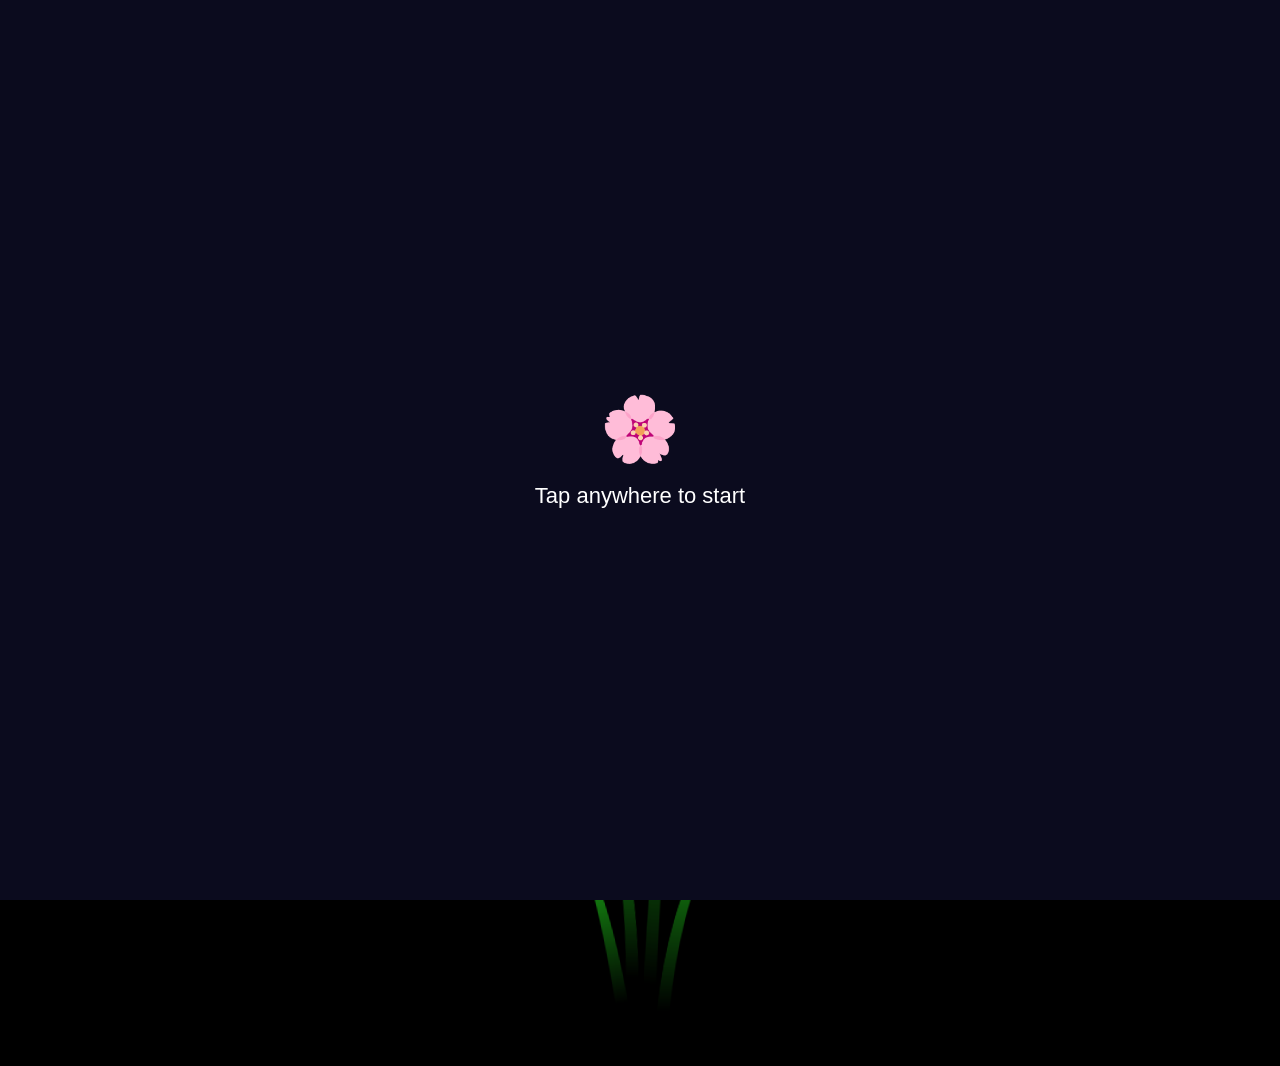
<file: index.html>
<!DOCTYPE html>
<html lang="en">
<head>
  <meta charset="UTF-8">
  <meta name="viewport" content="width=device-width, initial-scale=1.0">
  <title>For You</title>
  <link rel="stylesheet" href="style.css">
  <script src="script.js"></script>
</head>
<body class="container">
  <div class="night"></div>
  <div class="flowers">
    <div class="flower flower--1">
      <div class="flower__leafs flower__leafs--1">
        <div class="flower__leaf flower__leaf--1"></div>
        <div class="flower__leaf flower__leaf--2"></div>
        <div class="flower__leaf flower__leaf--3"></div>
        <div class="flower__leaf flower__leaf--4"></div>
        <div class="flower__photo"><img alt=""></div>

        <div class="flower__light flower__light--1"></div>
        <div class="flower__light flower__light--2"></div>
        <div class="flower__light flower__light--3"></div>
        <div class="flower__light flower__light--4"></div>
        <div class="flower__light flower__light--5"></div>
        <div class="flower__light flower__light--6"></div>
        <div class="flower__light flower__light--7"></div>
        <div class="flower__light flower__light--8"></div>

      </div>
      <div class="flower__line">
        <div class="flower__line__leaf flower__line__leaf--1"></div>
        <div class="flower__line__leaf flower__line__leaf--2"></div>
        <div class="flower__line__leaf flower__line__leaf--3"></div>
        <div class="flower__line__leaf flower__line__leaf--4"></div>
        <div class="flower__line__leaf flower__line__leaf--5"></div>
        <div class="flower__line__leaf flower__line__leaf--6"></div>
      </div>
    </div>

    <div class="flower flower--2">
      <div class="flower__leafs flower__leafs--2">
        <div class="flower__leaf flower__leaf--1"></div>
        <div class="flower__leaf flower__leaf--2"></div>
        <div class="flower__leaf flower__leaf--3"></div>
        <div class="flower__leaf flower__leaf--4"></div>
        <div class="flower__photo"><img alt=""></div>

        <div class="flower__light flower__light--1"></div>
        <div class="flower__light flower__light--2"></div>
        <div class="flower__light flower__light--3"></div>
        <div class="flower__light flower__light--4"></div>
        <div class="flower__light flower__light--5"></div>
        <div class="flower__light flower__light--6"></div>
        <div class="flower__light flower__light--7"></div>
        <div class="flower__light flower__light--8"></div>

      </div>
      <div class="flower__line">
        <div class="flower__line__leaf flower__line__leaf--1"></div>
        <div class="flower__line__leaf flower__line__leaf--2"></div>
        <div class="flower__line__leaf flower__line__leaf--3"></div>
        <div class="flower__line__leaf flower__line__leaf--4"></div>
      </div>
    </div>

    <div class="flower flower--3">
      <div class="flower__leafs flower__leafs--3">
        <div class="flower__leaf flower__leaf--1"></div>
        <div class="flower__leaf flower__leaf--2"></div>
        <div class="flower__leaf flower__leaf--3"></div>
        <div class="flower__leaf flower__leaf--4"></div>
        <div class="flower__photo"><img alt=""></div>

        <div class="flower__light flower__light--1"></div>
        <div class="flower__light flower__light--2"></div>
        <div class="flower__light flower__light--3"></div>
        <div class="flower__light flower__light--4"></div>
        <div class="flower__light flower__light--5"></div>
        <div class="flower__light flower__light--6"></div>
        <div class="flower__light flower__light--7"></div>
        <div class="flower__light flower__light--8"></div>

      </div>
      <div class="flower__line">
        <div class="flower__line__leaf flower__line__leaf--1"></div>
        <div class="flower__line__leaf flower__line__leaf--2"></div>
        <div class="flower__line__leaf flower__line__leaf--3"></div>
        <div class="flower__line__leaf flower__line__leaf--4"></div>
      </div>
    </div>

    <div class="flower flower--x flower--x1" style="--dx:-35;--r:-10deg;--h:48;--bd:2.0s">
      <div class="flower__leafs">
        <div class="flower__leaf flower__leaf--1"></div>
        <div class="flower__leaf flower__leaf--2"></div>
        <div class="flower__leaf flower__leaf--3"></div>
        <div class="flower__leaf flower__leaf--4"></div>
        <div class="flower__photo"><img alt=""></div>

        <div class="flower__light flower__light--1"></div>
        <div class="flower__light flower__light--2"></div>
        <div class="flower__light flower__light--3"></div>
        <div class="flower__light flower__light--4"></div>
      </div>
      <div class="flower__line">
        <div class="flower__line__leaf flower__line__leaf--1"></div>
        <div class="flower__line__leaf flower__line__leaf--2"></div>
        <div class="flower__line__leaf flower__line__leaf--3"></div>
        <div class="flower__line__leaf flower__line__leaf--4"></div>
      </div>
    </div>

    <div class="flower flower--x flower--x2" style="--dx:-23;--r:8deg;--h:63;--bd:2.3s">
      <div class="flower__leafs">
        <div class="flower__leaf flower__leaf--1"></div>
        <div class="flower__leaf flower__leaf--2"></div>
        <div class="flower__leaf flower__leaf--3"></div>
        <div class="flower__leaf flower__leaf--4"></div>
        <div class="flower__photo"><img alt=""></div>

        <div class="flower__light flower__light--1"></div>
        <div class="flower__light flower__light--2"></div>
        <div class="flower__light flower__light--3"></div>
        <div class="flower__light flower__light--4"></div>
      </div>
      <div class="flower__line">
        <div class="flower__line__leaf flower__line__leaf--1"></div>
        <div class="flower__line__leaf flower__line__leaf--2"></div>
        <div class="flower__line__leaf flower__line__leaf--3"></div>
        <div class="flower__line__leaf flower__line__leaf--4"></div>
      </div>
    </div>

    <div class="flower flower--x flower--x3" style="--dx:-11;--r:-6deg;--h:38;--bd:2.6s">
      <div class="flower__leafs">
        <div class="flower__leaf flower__leaf--1"></div>
        <div class="flower__leaf flower__leaf--2"></div>
        <div class="flower__leaf flower__leaf--3"></div>
        <div class="flower__leaf flower__leaf--4"></div>
        <div class="flower__photo"><img alt=""></div>

        <div class="flower__light flower__light--1"></div>
        <div class="flower__light flower__light--2"></div>
        <div class="flower__light flower__light--3"></div>
        <div class="flower__light flower__light--4"></div>
      </div>
      <div class="flower__line">
        <div class="flower__line__leaf flower__line__leaf--1"></div>
        <div class="flower__line__leaf flower__line__leaf--2"></div>
        <div class="flower__line__leaf flower__line__leaf--3"></div>
        <div class="flower__line__leaf flower__line__leaf--4"></div>
      </div>
    </div>

    <div class="flower flower--x flower--x4" style="--dx:12;--r:6deg;--h:44;--bd:2.9s">
      <div class="flower__leafs">
        <div class="flower__leaf flower__leaf--1"></div>
        <div class="flower__leaf flower__leaf--2"></div>
        <div class="flower__leaf flower__leaf--3"></div>
        <div class="flower__leaf flower__leaf--4"></div>
        <div class="flower__photo"><img alt=""></div>

        <div class="flower__light flower__light--1"></div>
        <div class="flower__light flower__light--2"></div>
        <div class="flower__light flower__light--3"></div>
        <div class="flower__light flower__light--4"></div>
      </div>
      <div class="flower__line">
        <div class="flower__line__leaf flower__line__leaf--1"></div>
        <div class="flower__line__leaf flower__line__leaf--2"></div>
        <div class="flower__line__leaf flower__line__leaf--3"></div>
        <div class="flower__line__leaf flower__line__leaf--4"></div>
      </div>
    </div>

    <div class="flower flower--x flower--x5" style="--dx:24;--r:-8deg;--h:67;--bd:3.2s">
      <div class="flower__leafs">
        <div class="flower__leaf flower__leaf--1"></div>
        <div class="flower__leaf flower__leaf--2"></div>
        <div class="flower__leaf flower__leaf--3"></div>
        <div class="flower__leaf flower__leaf--4"></div>
        <div class="flower__photo"><img alt=""></div>

        <div class="flower__light flower__light--1"></div>
        <div class="flower__light flower__light--2"></div>
        <div class="flower__light flower__light--3"></div>
        <div class="flower__light flower__light--4"></div>
      </div>
      <div class="flower__line">
        <div class="flower__line__leaf flower__line__leaf--1"></div>
        <div class="flower__line__leaf flower__line__leaf--2"></div>
        <div class="flower__line__leaf flower__line__leaf--3"></div>
        <div class="flower__line__leaf flower__line__leaf--4"></div>
      </div>
    </div>

    <div class="flower flower--x flower--x6" style="--dx:36;--r:12deg;--h:52;--bd:3.5s">
      <div class="flower__leafs">
        <div class="flower__leaf flower__leaf--1"></div>
        <div class="flower__leaf flower__leaf--2"></div>
        <div class="flower__leaf flower__leaf--3"></div>
        <div class="flower__leaf flower__leaf--4"></div>
        <div class="flower__photo"><img alt=""></div>

        <div class="flower__light flower__light--1"></div>
        <div class="flower__light flower__light--2"></div>
        <div class="flower__light flower__light--3"></div>
        <div class="flower__light flower__light--4"></div>
      </div>
      <div class="flower__line">
        <div class="flower__line__leaf flower__line__leaf--1"></div>
        <div class="flower__line__leaf flower__line__leaf--2"></div>
        <div class="flower__line__leaf flower__line__leaf--3"></div>
        <div class="flower__line__leaf flower__line__leaf--4"></div>
      </div>
    </div>

    <div class="grow-ans" style="--d:1.2s">
      <div class="flower__g-long">
        <div class="flower__g-long__top"></div>
        <div class="flower__g-long__bottom"></div>
      </div>
    </div>

    <div class="growing-grass">
      <div class="flower__grass flower__grass--1">
        <div class="flower__grass--top"></div>
        <div class="flower__grass--bottom"></div>
        <div class="flower__grass__leaf flower__grass__leaf--1"></div>
        <div class="flower__grass__leaf flower__grass__leaf--2"></div>
        <div class="flower__grass__leaf flower__grass__leaf--3"></div>
        <div class="flower__grass__leaf flower__grass__leaf--4"></div>
        <div class="flower__grass__leaf flower__grass__leaf--5"></div>
        <div class="flower__grass__leaf flower__grass__leaf--6"></div>
        <div class="flower__grass__leaf flower__grass__leaf--7"></div>
        <div class="flower__grass__leaf flower__grass__leaf--8"></div>
        <div class="flower__grass__overlay"></div>
      </div>
    </div>

    <div class="growing-grass">
      <div class="flower__grass flower__grass--2">
        <div class="flower__grass--top"></div>
        <div class="flower__grass--bottom"></div>
        <div class="flower__grass__leaf flower__grass__leaf--1"></div>
        <div class="flower__grass__leaf flower__grass__leaf--2"></div>
        <div class="flower__grass__leaf flower__grass__leaf--3"></div>
        <div class="flower__grass__leaf flower__grass__leaf--4"></div>
        <div class="flower__grass__leaf flower__grass__leaf--5"></div>
        <div class="flower__grass__leaf flower__grass__leaf--6"></div>
        <div class="flower__grass__leaf flower__grass__leaf--7"></div>
        <div class="flower__grass__leaf flower__grass__leaf--8"></div>
        <div class="flower__grass__overlay"></div>
      </div>
    </div>

    <div class="grow-ans" style="--d:2.4s">
      <div class="flower__g-right flower__g-right--1">
        <div class="leaf"></div>
      </div>
    </div>

    <div class="grow-ans" style="--d:2.8s">
      <div class="flower__g-right flower__g-right--2">
        <div class="leaf"></div>
      </div>
    </div>

    <div class="grow-ans" style="--d:2.8s">
      <div class="flower__g-front">
        <div class="flower__g-front__leaf-wrapper flower__g-front__leaf-wrapper--1">
          <div class="flower__g-front__leaf"></div>
        </div>
        <div class="flower__g-front__leaf-wrapper flower__g-front__leaf-wrapper--2">
          <div class="flower__g-front__leaf"></div>
        </div>
        <div class="flower__g-front__leaf-wrapper flower__g-front__leaf-wrapper--3">
          <div class="flower__g-front__leaf"></div>
        </div>
        <div class="flower__g-front__leaf-wrapper flower__g-front__leaf-wrapper--4">
          <div class="flower__g-front__leaf"></div>
        </div>
        <div class="flower__g-front__leaf-wrapper flower__g-front__leaf-wrapper--5">
          <div class="flower__g-front__leaf"></div>
        </div>
        <div class="flower__g-front__leaf-wrapper flower__g-front__leaf-wrapper--6">
          <div class="flower__g-front__leaf"></div>
        </div>
        <div class="flower__g-front__leaf-wrapper flower__g-front__leaf-wrapper--7">
          <div class="flower__g-front__leaf"></div>
        </div>
        <div class="flower__g-front__leaf-wrapper flower__g-front__leaf-wrapper--8">
          <div class="flower__g-front__leaf"></div>
        </div>
        <div class="flower__g-front__line"></div>
      </div>
    </div>

    <div class="grow-ans" style="--d:3.2s">
      <div class="flower__g-fr">
        <div class="leaf"></div>
        <div class="flower__g-fr__leaf flower__g-fr__leaf--1"></div>
        <div class="flower__g-fr__leaf flower__g-fr__leaf--2"></div>
        <div class="flower__g-fr__leaf flower__g-fr__leaf--3"></div>
        <div class="flower__g-fr__leaf flower__g-fr__leaf--4"></div>
        <div class="flower__g-fr__leaf flower__g-fr__leaf--5"></div>
        <div class="flower__g-fr__leaf flower__g-fr__leaf--6"></div>
        <div class="flower__g-fr__leaf flower__g-fr__leaf--7"></div>
        <div class="flower__g-fr__leaf flower__g-fr__leaf--8"></div>
      </div>
    </div>

    <div class="long-g long-g--0">
      <div class="grow-ans" style="--d:3s">
        <div class="leaf leaf--0"></div>
      </div>
      <div class="grow-ans" style="--d:2.2s">
        <div class="leaf leaf--1"></div>
      </div>
      <div class="grow-ans" style="--d:3.4s">
        <div class="leaf leaf--2"></div>
      </div>
      <div class="grow-ans" style="--d:3.6s">
        <div class="leaf leaf--3"></div>
      </div>
    </div>

    <div class="long-g long-g--1">
      <div class="grow-ans" style="--d:3.6s">
        <div class="leaf leaf--0"></div>
      </div>
      <div class="grow-ans" style="--d:3.8s">
        <div class="leaf leaf--1"></div>
      </div>
      <div class="grow-ans" style="--d:4s">
        <div class="leaf leaf--2"></div>
      </div>
      <div class="grow-ans" style="--d:4.2s">
        <div class="leaf leaf--3"></div>
      </div>
    </div>

    <div class="long-g long-g--2">
      <div class="grow-ans" style="--d:4s">
        <div class="leaf leaf--0"></div>
      </div>
      <div class="grow-ans" style="--d:4.2s">
        <div class="leaf leaf--1"></div>
      </div>
      <div class="grow-ans" style="--d:4.4s">
        <div class="leaf leaf--2"></div>
      </div>
      <div class="grow-ans" style="--d:4.6s">
        <div class="leaf leaf--3"></div>
      </div>
    </div>

    <div class="long-g long-g--3">
      <div class="grow-ans" style="--d:4s">
        <div class="leaf leaf--0"></div>
      </div>
      <div class="grow-ans" style="--d:4.2s">
        <div class="leaf leaf--1"></div>
      </div>
      <div class="grow-ans" style="--d:3s">
        <div class="leaf leaf--2"></div>
      </div>
      <div class="grow-ans" style="--d:3.6s">
        <div class="leaf leaf--3"></div>
      </div>
    </div>

    <div class="long-g long-g--4">
      <div class="grow-ans" style="--d:4s">
        <div class="leaf leaf--0"></div>
      </div>
      <div class="grow-ans" style="--d:4.2s">
        <div class="leaf leaf--1"></div>
      </div>
      <div class="grow-ans" style="--d:3s">
        <div class="leaf leaf--2"></div>
      </div>
      <div class="grow-ans" style="--d:3.6s">
        <div class="leaf leaf--3"></div>
      </div>
    </div>

    <div class="long-g long-g--5">
      <div class="grow-ans" style="--d:4s">
        <div class="leaf leaf--0"></div>
      </div>
      <div class="grow-ans" style="--d:4.2s">
        <div class="leaf leaf--1"></div>
      </div>
      <div class="grow-ans" style="--d:3s">
        <div class="leaf leaf--2"></div>
      </div>
      <div class="grow-ans" style="--d:3.6s">
        <div class="leaf leaf--3"></div>
      </div>
    </div>

    <div class="long-g long-g--6">
      <div class="grow-ans" style="--d:4.2s">
        <div class="leaf leaf--0"></div>
      </div>
      <div class="grow-ans" style="--d:4.4s">
        <div class="leaf leaf--1"></div>
      </div>
      <div class="grow-ans" style="--d:4.6s">
        <div class="leaf leaf--2"></div>
      </div>
      <div class="grow-ans" style="--d:4.8s">
        <div class="leaf leaf--3"></div>
      </div>
    </div>

    <div class="long-g long-g--7">
      <div class="grow-ans" style="--d:3s">
        <div class="leaf leaf--0"></div>
      </div>
      <div class="grow-ans" style="--d:3.2s">
        <div class="leaf leaf--1"></div>
      </div>
      <div class="grow-ans" style="--d:3.5s">
        <div class="leaf leaf--2"></div>
      </div>
      <div class="grow-ans" style="--d:3.6s">
        <div class="leaf leaf--3"></div>
      </div>
    </div>
  </div>
  <div class="bubbles">
    <div class="bubble"><svg class="heart" viewBox="0 0 32 32">
        <title>heart22</title>
        <path d="M23.6 2c-3.363 0-6.258 2.736-7.599 5.594-1.342-2.858-4.237-5.594-7.601-5.594-4.637 0-8.4 3.764-8.4 8.401 0 9.433 9.516 11.906 16.001 21.232 6.13-9.268 15.999-12.1 15.999-21.232 0-4.637-3.763-8.401-8.4-8.401z"></path>
      </svg>
    </div>
    <div class="bubble"><svg class="heart" viewBox="0 0 32 32">
        <title>heart22</title>
        <path d="M23.6 2c-3.363 0-6.258 2.736-7.599 5.594-1.342-2.858-4.237-5.594-7.601-5.594-4.637 0-8.4 3.764-8.4 8.401 0 9.433 9.516 11.906 16.001 21.232 6.13-9.268 15.999-12.1 15.999-21.232 0-4.637-3.763-8.401-8.4-8.401z"></path>
      </svg>
    </div>
    <div class="bubble"><svg class="heart" viewBox="0 0 32 32">
        <title>heart22</title>
        <path d="M23.6 2c-3.363 0-6.258 2.736-7.599 5.594-1.342-2.858-4.237-5.594-7.601-5.594-4.637 0-8.4 3.764-8.4 8.401 0 9.433 9.516 11.906 16.001 21.232 6.13-9.268 15.999-12.1 15.999-21.232 0-4.637-3.763-8.401-8.4-8.401z"></path>
      </svg>
    </div>
    <div class="bubble"><svg class="heart" viewBox="0 0 32 32">
        <title>heart22</title>
        <path d="M23.6 2c-3.363 0-6.258 2.736-7.599 5.594-1.342-2.858-4.237-5.594-7.601-5.594-4.637 0-8.4 3.764-8.4 8.401 0 9.433 9.516 11.906 16.001 21.232 6.13-9.268 15.999-12.1 15.999-21.232 0-4.637-3.763-8.401-8.4-8.401z"></path>
      </svg>
    </div>
    <div class="bubble"><svg class="heart" viewBox="0 0 32 32">
        <title>heart22</title>
        <path d="M23.6 2c-3.363 0-6.258 2.736-7.599 5.594-1.342-2.858-4.237-5.594-7.601-5.594-4.637 0-8.4 3.764-8.4 8.401 0 9.433 9.516 11.906 16.001 21.232 6.13-9.268 15.999-12.1 15.999-21.232 0-4.637-3.763-8.401-8.4-8.401z"></path>
      </svg>
    </div>
    <div class="bubble"><svg class="heart" viewBox="0 0 32 32">
        <title>heart22</title>
        <path d="M23.6 2c-3.363 0-6.258 2.736-7.599 5.594-1.342-2.858-4.237-5.594-7.601-5.594-4.637 0-8.4 3.764-8.4 8.401 0 9.433 9.516 11.906 16.001 21.232 6.13-9.268 15.999-12.1 15.999-21.232 0-4.637-3.763-8.401-8.4-8.401z"></path>
      </svg>
    </div>
    <div class="bubble"><svg class="heart" viewBox="0 0 32 32">
        <title>heart22</title>
        <path d="M23.6 2c-3.363 0-6.258 2.736-7.599 5.594-1.342-2.858-4.237-5.594-7.601-5.594-4.637 0-8.4 3.764-8.4 8.401 0 9.433 9.516 11.906 16.001 21.232 6.13-9.268 15.999-12.1 15.999-21.232 0-4.637-3.763-8.401-8.4-8.401z"></path>
      </svg>
    </div>
    <div class="bubble"><svg class="heart" viewBox="0 0 32 32">
        <title>heart22</title>
        <path d="M23.6 2c-3.363 0-6.258 2.736-7.599 5.594-1.342-2.858-4.237-5.594-7.601-5.594-4.637 0-8.4 3.764-8.4 8.401 0 9.433 9.516 11.906 16.001 21.232 6.13-9.268 15.999-12.1 15.999-21.232 0-4.637-3.763-8.401-8.4-8.401z"></path>
      </svg>
    </div>
    <div class="bubble"><svg class="heart" viewBox="0 0 32 32">
        <title>heart22</title>
        <path d="M23.6 2c-3.363 0-6.258 2.736-7.599 5.594-1.342-2.858-4.237-5.594-7.601-5.594-4.637 0-8.4 3.764-8.4 8.401 0 9.433 9.516 11.906 16.001 21.232 6.13-9.268 15.999-12.1 15.999-21.232 0-4.637-3.763-8.401-8.4-8.401z"></path>
      </svg>
    </div>
    <div class="bubble"><svg class="heart" viewBox="0 0 32 32">
        <title>heart22</title>
        <path d="M23.6 2c-3.363 0-6.258 2.736-7.599 5.594-1.342-2.858-4.237-5.594-7.601-5.594-4.637 0-8.4 3.764-8.4 8.401 0 9.433 9.516 11.906 16.001 21.232 6.13-9.268 15.999-12.1 15.999-21.232 0-4.637-3.763-8.401-8.4-8.401z"></path>
      </svg>
    </div>
    <div class="bubble"><svg class="heart" viewBox="0 0 32 32">
        <title>heart22</title>
        <path d="M23.6 2c-3.363 0-6.258 2.736-7.599 5.594-1.342-2.858-4.237-5.594-7.601-5.594-4.637 0-8.4 3.764-8.4 8.401 0 9.433 9.516 11.906 16.001 21.232 6.13-9.268 15.999-12.1 15.999-21.232 0-4.637-3.763-8.401-8.4-8.401z"></path>
      </svg>
    </div>
    <div class="bubble"><svg class="heart" viewBox="0 0 32 32">
        <title>heart22</title>
        <path d="M23.6 2c-3.363 0-6.258 2.736-7.599 5.594-1.342-2.858-4.237-5.594-7.601-5.594-4.637 0-8.4 3.764-8.4 8.401 0 9.433 9.516 11.906 16.001 21.232 6.13-9.268 15.999-12.1 15.999-21.232 0-4.637-3.763-8.401-8.4-8.401z"></path>
      </svg>
    </div>
    <div class="bubble"><svg class="heart" viewBox="0 0 32 32">
        <title>heart22</title>
        <path d="M23.6 2c-3.363 0-6.258 2.736-7.599 5.594-1.342-2.858-4.237-5.594-7.601-5.594-4.637 0-8.4 3.764-8.4 8.401 0 9.433 9.516 11.906 16.001 21.232 6.13-9.268 15.999-12.1 15.999-21.232 0-4.637-3.763-8.401-8.4-8.401z"></path>
      </svg>
    </div>
    <div class="bubble"><svg class="heart" viewBox="0 0 32 32">
        <title>heart22</title>
        <path d="M23.6 2c-3.363 0-6.258 2.736-7.599 5.594-1.342-2.858-4.237-5.594-7.601-5.594-4.637 0-8.4 3.764-8.4 8.401 0 9.433 9.516 11.906 16.001 21.232 6.13-9.268 15.999-12.1 15.999-21.232 0-4.637-3.763-8.401-8.4-8.401z"></path>
      </svg>
    </div>
    <div class="bubble"><svg class="heart" viewBox="0 0 32 32">
        <title>heart22</title>
        <path d="M23.6 2c-3.363 0-6.258 2.736-7.599 5.594-1.342-2.858-4.237-5.594-7.601-5.594-4.637 0-8.4 3.764-8.4 8.401 0 9.433 9.516 11.906 16.001 21.232 6.13-9.268 15.999-12.1 15.999-21.232 0-4.637-3.763-8.401-8.4-8.401z"></path>
      </svg>
    </div>
    <div class="bubble"><svg class="heart" viewBox="0 0 32 32">
        <title>heart22</title>
        <path d="M23.6 2c-3.363 0-6.258 2.736-7.599 5.594-1.342-2.858-4.237-5.594-7.601-5.594-4.637 0-8.4 3.764-8.4 8.401 0 9.433 9.516 11.906 16.001 21.232 6.13-9.268 15.999-12.1 15.999-21.232 0-4.637-3.763-8.401-8.4-8.401z"></path>
      </svg>
    </div>
    <div class="bubble"><svg class="heart" viewBox="0 0 32 32">
        <title>heart22</title>
        <path d="M23.6 2c-3.363 0-6.258 2.736-7.599 5.594-1.342-2.858-4.237-5.594-7.601-5.594-4.637 0-8.4 3.764-8.4 8.401 0 9.433 9.516 11.906 16.001 21.232 6.13-9.268 15.999-12.1 15.999-21.232 0-4.637-3.763-8.401-8.4-8.401z"></path>
      </svg>
    </div>
    <div class="bubble"><svg class="heart" viewBox="0 0 32 32">
        <title>heart22</title>
        <path d="M23.6 2c-3.363 0-6.258 2.736-7.599 5.594-1.342-2.858-4.237-5.594-7.601-5.594-4.637 0-8.4 3.764-8.4 8.401 0 9.433 9.516 11.906 16.001 21.232 6.13-9.268 15.999-12.1 15.999-21.232 0-4.637-3.763-8.401-8.4-8.401z"></path>
      </svg>
    </div>
    <div class="bubble"><svg class="heart" viewBox="0 0 32 32">
        <title>heart22</title>
        <path d="M23.6 2c-3.363 0-6.258 2.736-7.599 5.594-1.342-2.858-4.237-5.594-7.601-5.594-4.637 0-8.4 3.764-8.4 8.401 0 9.433 9.516 11.906 16.001 21.232 6.13-9.268 15.999-12.1 15.999-21.232 0-4.637-3.763-8.401-8.4-8.401z"></path>
      </svg>
    </div>
    <div class="bubble"><svg class="heart" viewBox="0 0 32 32">
        <title>heart22</title>
        <path d="M23.6 2c-3.363 0-6.258 2.736-7.599 5.594-1.342-2.858-4.237-5.594-7.601-5.594-4.637 0-8.4 3.764-8.4 8.401 0 9.433 9.516 11.906 16.001 21.232 6.13-9.268 15.999-12.1 15.999-21.232 0-4.637-3.763-8.401-8.4-8.401z"></path>
      </svg>
</body>
</html>
</file>
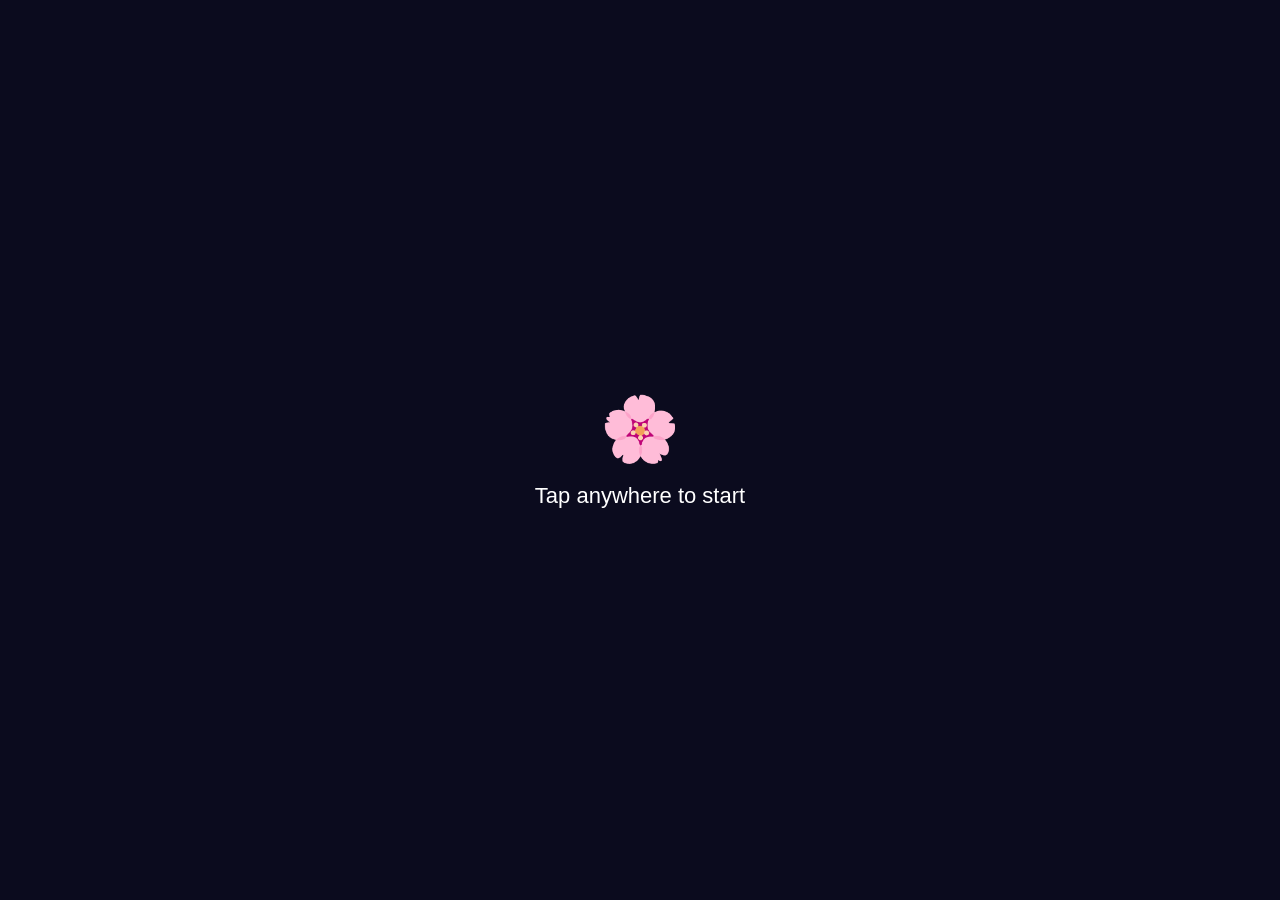
<file: index (1).html>
<!DOCTYPE html>
<html lang="en">
<head>
  <meta charset="UTF-8">
  <meta name="viewport" content="width=device-width, initial-scale=1.0">
  <title>For You</title>
  <link rel="stylesheet" href="style.css">
</head>
<body>
  <div class="stars" id="stars"></div>
  <div class="hearts" id="hearts"></div>
  <div class="grass" id="grass"></div>
  <div class="garden" id="garden"></div>
  <script src="script.js"></script>
</body>
</html>
</file>
<file: style.css>
*,
*::after,
*::before {
  padding: 0;
  margin: 0;
  box-sizing: border-box;
}

:root {
  --dark-color: #000;
}

body {
  display: flex;
  align-items: flex-end;
  justify-content: center;
  min-height: 100vh;
  min-height: 100dvh;
  background-color: var(--dark-color);
  overflow: hidden;
  perspective: 1000px;
}
.night {
  position: fixed;
  left: 50%;
  top: 0;
  transform: translateX(-50%);
  width: 100%;
  height: 100%;
  background-image: radial-gradient(
      ellipse at top,
      transparent 0%,
      var(--dark-color)
    ),
    radial-gradient(
      ellipse at bottom,
      var(--dark-color),
      rgba(145, 233, 255, 0.2)
    ),
    repeating-linear-gradient(
      220deg,
      rgb(0, 0, 0) 0px,
      rgb(0, 0, 0) 19px,
      transparent 19px,
      transparent 22px
    ),
    repeating-linear-gradient(
      189deg,
      rgb(0, 0, 0) 0px,
      rgb(0, 0, 0) 19px,
      transparent 19px,
      transparent 22px
    ),
    repeating-linear-gradient(
      148deg,
      rgb(0, 0, 0) 0px,
      rgb(0, 0, 0) 19px,
      transparent 19px,
      transparent 22px
    ),
    linear-gradient(90deg, rgb(0, 255, 250), rgb(240, 240, 240));
}

.flowers {
  position: relative;
  transform: scale(0.9);
}

.flower {
  position: absolute;
  bottom: 10vmin;
  transform-origin: bottom center;
  z-index: 10;
  --fl-speed: 0.8s;
}
.flower--1 {
  -webkit-animation: moving-flower-1 4s linear infinite;
  animation: moving-flower-1 4s linear infinite;
}
.flower--1 .flower__line {
  height: 70vmin;
  -webkit-animation-delay: 0.3s;
  animation-delay: 0.3s;
}
.flower--1 .flower__line__leaf--1 {
  -webkit-animation: blooming-leaf-right var(--fl-speed) 1.6s backwards;
  animation: blooming-leaf-right var(--fl-speed) 1.6s backwards;
}
.flower--1 .flower__line__leaf--2 {
  -webkit-animation: blooming-leaf-right var(--fl-speed) 1.4s backwards;
  animation: blooming-leaf-right var(--fl-speed) 1.4s backwards;
}
.flower--1 .flower__line__leaf--3 {
  -webkit-animation: blooming-leaf-left var(--fl-speed) 1.2s backwards;
  animation: blooming-leaf-left var(--fl-speed) 1.2s backwards;
}
.flower--1 .flower__line__leaf--4 {
  -webkit-animation: blooming-leaf-left var(--fl-speed) 1s backwards;
  animation: blooming-leaf-left var(--fl-speed) 1s backwards;
}
.flower--1 .flower__line__leaf--5 {
  -webkit-animation: blooming-leaf-right var(--fl-speed) 1.8s backwards;
  animation: blooming-leaf-right var(--fl-speed) 1.8s backwards;
}
.flower--1 .flower__line__leaf--6 {
  -webkit-animation: blooming-leaf-left var(--fl-speed) 2s backwards;
  animation: blooming-leaf-left var(--fl-speed) 2s backwards;
}
.flower--2 {
  left: 50%;
  transform: rotate(20deg);
  -webkit-animation: moving-flower-2 4s linear infinite;
  animation: moving-flower-2 4s linear infinite;
}
.flower--2 .flower__line {
  height: 60vmin;
  -webkit-animation-delay: 0.6s;
  animation-delay: 0.6s;
}
.flower--2 .flower__line__leaf--1 {
  -webkit-animation: blooming-leaf-right var(--fl-speed) 1.9s backwards;
  animation: blooming-leaf-right var(--fl-speed) 1.9s backwards;
}
.flower--2 .flower__line__leaf--2 {
  -webkit-animation: blooming-leaf-right var(--fl-speed) 1.7s backwards;
  animation: blooming-leaf-right var(--fl-speed) 1.7s backwards;
}
.flower--2 .flower__line__leaf--3 {
  -webkit-animation: blooming-leaf-left var(--fl-speed) 1.5s backwards;
  animation: blooming-leaf-left var(--fl-speed) 1.5s backwards;
}
.flower--2 .flower__line__leaf--4 {
  -webkit-animation: blooming-leaf-left var(--fl-speed) 1.3s backwards;
  animation: blooming-leaf-left var(--fl-speed) 1.3s backwards;
}
.flower--3 {
  left: 50%;
  transform: rotate(-15deg);
  -webkit-animation: moving-flower-3 4s linear infinite;
  animation: moving-flower-3 4s linear infinite;
}
.flower--3 .flower__line {
  -webkit-animation-delay: 0.9s;
  animation-delay: 0.9s;
}
.flower--3 .flower__line__leaf--1 {
  -webkit-animation: blooming-leaf-right var(--fl-speed) 2.5s backwards;
  animation: blooming-leaf-right var(--fl-speed) 2.5s backwards;
}
.flower--3 .flower__line__leaf--2 {
  -webkit-animation: blooming-leaf-right var(--fl-speed) 2.3s backwards;
  animation: blooming-leaf-right var(--fl-speed) 2.3s backwards;
}
.flower--3 .flower__line__leaf--3 {
  -webkit-animation: blooming-leaf-left var(--fl-speed) 2.1s backwards;
  animation: blooming-leaf-left var(--fl-speed) 2.1s backwards;
}
.flower--3 .flower__line__leaf--4 {
  -webkit-animation: blooming-leaf-left var(--fl-speed) 1.9s backwards;
  animation: blooming-leaf-left var(--fl-speed) 1.9s backwards;
}
.flower__leafs {
  position: relative;
  -webkit-animation: blooming-flower 2s backwards;
  animation: blooming-flower 2s backwards;
}
.flower__leafs--1 {
  -webkit-animation-delay: 1.1s;
  animation-delay: 1.1s;
}
.flower__leafs--2 {
  -webkit-animation-delay: 1.4s;
  animation-delay: 1.4s;
}
.flower__leafs--3 {
  -webkit-animation-delay: 1.7s;
  animation-delay: 1.7s;
}
.flower__leafs::after {
  content: "";
  position: absolute;
  left: 0;
  top: 0;
  transform: translate(-50%, -62%);
  width: 18vmin;
  height: 18vmin;
  border-radius: 50%;
  background: radial-gradient(circle closest-side, rgba(107, 240, 255, 0.55), rgba(107, 240, 255, 0));
}
.flower__leaf {
  position: absolute;
  bottom: 0;
  left: 50%;
  width: 8vmin;
  height: 11vmin;
  border-radius: 51% 49% 47% 53%/44% 45% 55% 69%;
  background-color: #a7ffee;
  background-image: linear-gradient(to top, #54b8aa, #a7ffee);
  transform-origin: bottom center;
  opacity: 0.9;
  box-shadow: inset 0 0 2vmin rgba(255, 255, 255, 0.5);
}
.flower__leaf--1 {
  transform: translate(-10%, 1%) rotateY(40deg) rotateX(-50deg);
}
.flower__leaf--2 {
  transform: translate(-50%, -4%) rotateX(40deg);
}
.flower__leaf--3 {
  transform: translate(-90%, 0%) rotateY(45deg) rotateX(50deg);
}
.flower__leaf--4 {
  width: 8vmin;
  height: 8vmin;
  transform-origin: bottom left;
  border-radius: 4vmin 10vmin 4vmin 4vmin;
  transform: translate(0%, 18%) rotateX(70deg) rotate(-43deg);
  background-image: linear-gradient(to top, #39c6d6, #a7ffee);
  z-index: 1;
  opacity: 0.8;
}
.flower__white-circle {
  position: absolute;
  left: -3.5vmin;
  top: -3vmin;
  width: 9vmin;
  height: 4vmin;
  border-radius: 50%;
  background-color: #fff;
}
.flower__white-circle::after {
  content: "";
  position: absolute;
  left: 50%;
  top: 45%;
  transform: translate(-50%, -50%);
  width: 60%;
  height: 60%;
  border-radius: inherit;
  background-image: repeating-linear-gradient(
      135deg,
      rgba(0, 0, 0, 0.03) 0px,
      rgba(0, 0, 0, 0.03) 1px,
      transparent 1px,
      transparent 12px
    ),
    repeating-linear-gradient(
      45deg,
      rgba(0, 0, 0, 0.03) 0px,
      rgba(0, 0, 0, 0.03) 1px,
      transparent 1px,
      transparent 12px
    ),
    repeating-linear-gradient(
      67.5deg,
      rgba(0, 0, 0, 0.03) 0px,
      rgba(0, 0, 0, 0.03) 1px,
      transparent 1px,
      transparent 12px
    ),
    repeating-linear-gradient(
      135deg,
      rgba(0, 0, 0, 0.03) 0px,
      rgba(0, 0, 0, 0.03) 1px,
      transparent 1px,
      transparent 12px
    ),
    repeating-linear-gradient(
      45deg,
      rgba(0, 0, 0, 0.03) 0px,
      rgba(0, 0, 0, 0.03) 1px,
      transparent 1px,
      transparent 12px
    ),
    repeating-linear-gradient(
      112.5deg,
      rgba(0, 0, 0, 0.03) 0px,
      rgba(0, 0, 0, 0.03) 1px,
      transparent 1px,
      transparent 12px
    ),
    repeating-linear-gradient(
      112.5deg,
      rgba(0, 0, 0, 0.03) 0px,
      rgba(0, 0, 0, 0.03) 1px,
      transparent 1px,
      transparent 12px
    ),
    repeating-linear-gradient(
      45deg,
      rgba(0, 0, 0, 0.03) 0px,
      rgba(0, 0, 0, 0.03) 1px,
      transparent 1px,
      transparent 12px
    ),
    repeating-linear-gradient(
      22.5deg,
      rgba(0, 0, 0, 0.03) 0px,
      rgba(0, 0, 0, 0.03) 1px,
      transparent 1px,
      transparent 12px
    ),
    repeating-linear-gradient(
      45deg,
      rgba(0, 0, 0, 0.03) 0px,
      rgba(0, 0, 0, 0.03) 1px,
      transparent 1px,
      transparent 12px
    ),
    repeating-linear-gradient(
      22.5deg,
      rgba(0, 0, 0, 0.03) 0px,
      rgba(0, 0, 0, 0.03) 1px,
      transparent 1px,
      transparent 12px
    ),
    repeating-linear-gradient(
      135deg,
      rgba(0, 0, 0, 0.03) 0px,
      rgba(0, 0, 0, 0.03) 1px,
      transparent 1px,
      transparent 12px
    ),
    repeating-linear-gradient(
      157.5deg,
      rgba(0, 0, 0, 0.03) 0px,
      rgba(0, 0, 0, 0.03) 1px,
      transparent 1px,
      transparent 12px
    ),
    repeating-linear-gradient(
      67.5deg,
      rgba(0, 0, 0, 0.03) 0px,
      rgba(0, 0, 0, 0.03) 1px,
      transparent 1px,
      transparent 12px
    ),
    repeating-linear-gradient(
      67.5deg,
      rgba(0, 0, 0, 0.03) 0px,
      rgba(0, 0, 0, 0.03) 1px,
      transparent 1px,
      transparent 12px
    ),
    linear-gradient(90deg, rgb(255, 235, 18), rgb(255, 206, 0));
}
.flower__line {
  height: 55vmin;
  width: 1.5vmin;
  background-image: linear-gradient(
      to left,
      rgba(0, 0, 0, 0.2),
      transparent,
      rgba(255, 255, 255, 0.2)
    ),
    linear-gradient(to top, transparent 10%, #14757a, #39c6d6);
  box-shadow: inset 0 0 2px rgba(0, 0, 0, 0.5);
  -webkit-animation: grow-flower-tree 4s backwards;
  animation: grow-flower-tree 4s backwards;
}
.flower__line__leaf {
  --w: 7vmin;
  --h: calc(var(--w) + 2vmin);
  position: absolute;
  top: 20%;
  left: 90%;
  width: var(--w);
  height: var(--h);
  border-top-right-radius: var(--h);
  border-bottom-left-radius: var(--h);
  background-image: linear-gradient(to top, rgba(20, 117, 122, 0.4), #39c6d6);
}
.flower__line__leaf--1 {
  transform: rotate(70deg) rotateY(30deg);
}
.flower__line__leaf--2 {
  top: 45%;
  transform: rotate(70deg) rotateY(30deg);
}
.flower__line__leaf--3,
.flower__line__leaf--4,
.flower__line__leaf--6 {
  border-top-right-radius: 0;
  border-bottom-left-radius: 0;
  border-top-left-radius: var(--h);
  border-bottom-right-radius: var(--h);
  left: -460%;
  top: 12%;
  transform: rotate(-70deg) rotateY(30deg);
}
.flower__line__leaf--4 {
  top: 40%;
}
.flower__line__leaf--5 {
  top: 0;
  transform-origin: left;
  transform: rotate(70deg) rotateY(30deg) scale(0.6);
}
.flower__line__leaf--6 {
  top: -2%;
  left: -450%;
  transform-origin: right;
  transform: rotate(-70deg) rotateY(30deg) scale(0.6);
}
.flower__light {
  position: absolute;
  bottom: 0vmin;
  width: 1vmin;
  height: 1vmin;
  background-color: rgb(255, 251, 0);
  border-radius: 50%;
  -webkit-animation: light-ans 4s linear infinite backwards;
  animation: light-ans 4s linear infinite backwards;
}
.flower__light:nth-child(odd) {
  background-color: #23f0ff;
}
.flower__light--1 {
  left: -2vmin;
  -webkit-animation-delay: 1s;
  animation-delay: 1s;
}
.flower__light--2 {
  left: 3vmin;
  -webkit-animation-delay: 0.5s;
  animation-delay: 0.5s;
}
.flower__light--3 {
  left: -6vmin;
  -webkit-animation-delay: 0.3s;
  animation-delay: 0.3s;
}
.flower__light--4 {
  left: 6vmin;
  -webkit-animation-delay: 0.9s;
  animation-delay: 0.9s;
}
.flower__light--5 {
  left: -1vmin;
  -webkit-animation-delay: 1.5s;
  animation-delay: 1.5s;
}
.flower__light--6 {
  left: -4vmin;
  -webkit-animation-delay: 3s;
  animation-delay: 3s;
}
.flower__light--7 {
  left: 3vmin;
  -webkit-animation-delay: 2s;
  animation-delay: 2s;
}
.flower__light--8 {
  left: -6vmin;
  -webkit-animation-delay: 3.5s;
  animation-delay: 3.5s;
}
.flower__grass {
  --c: #159faa;
  --line-w: 1.5vmin;
  position: absolute;
  bottom: 12vmin;
  left: -7vmin;
  display: flex;
  flex-direction: column;
  align-items: flex-end;
  z-index: 20;
  transform-origin: bottom center;
  transform: rotate(-48deg) rotateY(40deg);
}
.flower__grass--1 {
  -webkit-animation: moving-grass 2s linear infinite;
  animation: moving-grass 2s linear infinite;
}
.flower__grass--2 {
  left: 2vmin;
  bottom: 10vmin;
  transform: scale(0.5) rotate(75deg) rotateX(10deg) rotateY(-200deg);
  opacity: 0.8;
  z-index: 0;
  -webkit-animation: moving-grass--2 1.5s linear infinite;
  animation: moving-grass--2 1.5s linear infinite;
}
.flower__grass--top {
  width: 7vmin;
  height: 10vmin;
  border-top-right-radius: 100%;
  border-right: var(--line-w) solid var(--c);
  transform-origin: bottom center;
  transform: rotate(-2deg);
}
.flower__grass--bottom {
  margin-top: -2px;
  width: var(--line-w);
  height: 25vmin;
  background-image: linear-gradient(to top, transparent, var(--c));
}
.flower__grass__leaf {
  --size: 10vmin;
  position: absolute;
  width: calc(var(--size) * 2.1);
  height: var(--size);
  border-top-left-radius: var(--size);
  border-top-right-radius: var(--size);
  background-image: linear-gradient(
    to top,
    transparent,
    transparent 30%,
    var(--c)
  );
  z-index: 100;
}
.flower__grass__leaf--1 {
  top: -6%;
  left: 30%;
  --size: 6vmin;
  transform: rotate(-20deg);
  -webkit-animation: growing-grass-ans--1 2s 2.6s backwards;
  animation: growing-grass-ans--1 2s 2.6s backwards;
}
@-webkit-keyframes growing-grass-ans--1 {
  0% {
    transform-origin: bottom left;
    transform: rotate(-20deg) scale(0);
  }
}
@keyframes growing-grass-ans--1 {
  0% {
    transform-origin: bottom left;
    transform: rotate(-20deg) scale(0);
  }
}
.flower__grass__leaf--2 {
  top: -5%;
  left: -110%;
  --size: 6vmin;
  transform: rotate(10deg);
  -webkit-animation: growing-grass-ans--2 2s 2.4s linear backwards;
  animation: growing-grass-ans--2 2s 2.4s linear backwards;
}
@-webkit-keyframes growing-grass-ans--2 {
  0% {
    transform-origin: bottom right;
    transform: rotate(10deg) scale(0);
  }
}
@keyframes growing-grass-ans--2 {
  0% {
    transform-origin: bottom right;
    transform: rotate(10deg) scale(0);
  }
}
.flower__grass__leaf--3 {
  top: 5%;
  left: 60%;
  --size: 8vmin;
  transform: rotate(-18deg) rotateX(-20deg);
  -webkit-animation: growing-grass-ans--3 2s 2.2s linear backwards;
  animation: growing-grass-ans--3 2s 2.2s linear backwards;
}
@-webkit-keyframes growing-grass-ans--3 {
  0% {
    transform-origin: bottom left;
    transform: rotate(-18deg) rotateX(-20deg) scale(0);
  }
}
@keyframes growing-grass-ans--3 {
  0% {
    transform-origin: bottom left;
    transform: rotate(-18deg) rotateX(-20deg) scale(0);
  }
}
.flower__grass__leaf--4 {
  top: 6%;
  left: -135%;
  --size: 8vmin;
  transform: rotate(2deg);
  -webkit-animation: growing-grass-ans--4 2s 2s linear backwards;
  animation: growing-grass-ans--4 2s 2s linear backwards;
}
@-webkit-keyframes growing-grass-ans--4 {
  0% {
    transform-origin: bottom right;
    transform: rotate(2deg) scale(0);
  }
}
@keyframes growing-grass-ans--4 {
  0% {
    transform-origin: bottom right;
    transform: rotate(2deg) scale(0);
  }
}
.flower__grass__leaf--5 {
  top: 20%;
  left: 60%;
  --size: 10vmin;
  transform: rotate(-24deg) rotateX(-20deg);
  -webkit-animation: growing-grass-ans--5 2s 1.8s linear backwards;
  animation: growing-grass-ans--5 2s 1.8s linear backwards;
}
@-webkit-keyframes growing-grass-ans--5 {
  0% {
    transform-origin: bottom left;
    transform: rotate(-24deg) rotateX(-20deg) scale(0);
  }
}
@keyframes growing-grass-ans--5 {
  0% {
    transform-origin: bottom left;
    transform: rotate(-24deg) rotateX(-20deg) scale(0);
  }
}
.flower__grass__leaf--6 {
  top: 22%;
  left: -180%;
  --size: 10vmin;
  transform: rotate(10deg);
  -webkit-animation: growing-grass-ans--6 2s 1.6s linear backwards;
  animation: growing-grass-ans--6 2s 1.6s linear backwards;
}
@-webkit-keyframes growing-grass-ans--6 {
  0% {
    transform-origin: bottom right;
    transform: rotate(10deg) scale(0);
  }
}
@keyframes growing-grass-ans--6 {
  0% {
    transform-origin: bottom right;
    transform: rotate(10deg) scale(0);
  }
}
.flower__grass__leaf--7 {
  top: 39%;
  left: 70%;
  --size: 10vmin;
  transform: rotate(-10deg);
  -webkit-animation: growing-grass-ans--7 2s 1.4s linear backwards;
  animation: growing-grass-ans--7 2s 1.4s linear backwards;
}
@-webkit-keyframes growing-grass-ans--7 {
  0% {
    transform-origin: bottom left;
    transform: rotate(-10deg) scale(0);
  }
}
@keyframes growing-grass-ans--7 {
  0% {
    transform-origin: bottom left;
    transform: rotate(-10deg) scale(0);
  }
}
.flower__grass__leaf--8 {
  top: 40%;
  left: -215%;
  --size: 11vmin;
  transform: rotate(10deg);
  -webkit-animation: growing-grass-ans--8 2s 1.2s linear backwards;
  animation: growing-grass-ans--8 2s 1.2s linear backwards;
}
@-webkit-keyframes growing-grass-ans--8 {
  0% {
    transform-origin: bottom right;
    transform: rotate(10deg) scale(0);
  }
}
@keyframes growing-grass-ans--8 {
  0% {
    transform-origin: bottom right;
    transform: rotate(10deg) scale(0);
  }
}
.flower__grass__overlay {
  position: absolute;
  top: -10%;
  right: 0%;
  width: 100%;
  height: 100%;
  background-color: rgba(0, 0, 0, 0.6);
  filter: blur(1.5vmin);
  z-index: 100;
}
.flower__g-long {
  --w: 2vmin;
  --h: 6vmin;
  --c: #159faa;
  position: absolute;
  bottom: 10vmin;
  left: -3vmin;
  transform-origin: bottom center;
  transform: rotate(-30deg) rotateY(-20deg);
  display: flex;
  flex-direction: column;
  align-items: flex-end;
  -webkit-animation: flower-g-long-ans 3s linear infinite;
  animation: flower-g-long-ans 3s linear infinite;
}
@-webkit-keyframes flower-g-long-ans {
  0%,
  100% {
    transform: rotate(-30deg) rotateY(-20deg);
  }
  50% {
    transform: rotate(-32deg) rotateY(-20deg);
  }
}
@keyframes flower-g-long-ans {
  0%,
  100% {
    transform: rotate(-30deg) rotateY(-20deg);
  }
  50% {
    transform: rotate(-32deg) rotateY(-20deg);
  }
}
.flower__g-long__top {
  top: calc(var(--h) * -1);
  width: calc(var(--w) + 1vmin);
  height: var(--h);
  border-top-right-radius: 100%;
  border-right: 0.7vmin solid var(--c);
  transform: translate(-0.7vmin, 1vmin);
}
.flower__g-long__bottom {
  width: var(--w);
  height: 50vmin;
  transform-origin: bottom center;
  background-image: linear-gradient(to top, transparent 30%, var(--c));
  box-shadow: inset 0 0 2px rgba(0, 0, 0, 0.5);
  -webkit-clip-path: polygon(35% 0, 65% 1%, 100% 100%, 0% 100%);
  clip-path: polygon(35% 0, 65% 1%, 100% 100%, 0% 100%);
}
.flower__g-right {
  position: absolute;
  bottom: 6vmin;
  left: -2vmin;
  transform-origin: bottom left;
  transform: rotate(20deg);
}
.flower__g-right .leaf {
  width: 30vmin;
  height: 50vmin;
  border-top-left-radius: 100%;
  border-left: 2vmin solid #079097;
  background-image: linear-gradient(
    to bottom,
    transparent,
    var(--dark-color) 60%
  );
  -webkit-mask-image: linear-gradient(to top, transparent 30%, #079097 60%);
}
.flower__g-right--1 {
  -webkit-animation: flower-g-right-ans 2.5s linear infinite;
  animation: flower-g-right-ans 2.5s linear infinite;
}
.flower__g-right--2 {
  left: 5vmin;
  transform: rotateY(-180deg);
  -webkit-animation: flower-g-right-ans--2 3s linear infinite;
  animation: flower-g-right-ans--2 3s linear infinite;
}
.flower__g-right--2 .leaf {
  height: 75vmin;
  opacity: 0.8;
}
@-webkit-keyframes flower-g-right-ans {
  0%,
  100% {
    transform: rotate(20deg);
  }
  50% {
    transform: rotate(24deg) rotateX(-20deg);
  }
}
@keyframes flower-g-right-ans {
  0%,
  100% {
    transform: rotate(20deg);
  }
  50% {
    transform: rotate(24deg) rotateX(-20deg);
  }
}
@-webkit-keyframes flower-g-right-ans--2 {
  0%,
  100% {
    transform: rotateY(-180deg) rotate(0deg) rotateX(-20deg);
  }
  50% {
    transform: rotateY(-180deg) rotate(6deg) rotateX(-20deg);
  }
}
@keyframes flower-g-right-ans--2 {
  0%,
  100% {
    transform: rotateY(-180deg) rotate(0deg) rotateX(-20deg);
  }
  50% {
    transform: rotateY(-180deg) rotate(6deg) rotateX(-20deg);
  }
}
.flower__g-front {
  position: absolute;
  bottom: 6vmin;
  left: 2.5vmin;
  z-index: 100;
  transform-origin: bottom center;
  transform: rotate(-28deg) rotateY(30deg) scale(1.04);
  -webkit-animation: flower__g-front-ans 2s linear infinite;
  animation: flower__g-front-ans 2s linear infinite;
}
@-webkit-keyframes flower__g-front-ans {
  0%,
  100% {
    transform: rotate(-28deg) rotateY(30deg) scale(1.04);
  }
  50% {
    transform: rotate(-35deg) rotateY(40deg) scale(1.04);
  }
}
@keyframes flower__g-front-ans {
  0%,
  100% {
    transform: rotate(-28deg) rotateY(30deg) scale(1.04);
  }
  50% {
    transform: rotate(-35deg) rotateY(40deg) scale(1.04);
  }
}
.flower__g-front__line {
  width: 0.3vmin;
  height: 20vmin;
  background-image: linear-gradient(
    to top,
    transparent,
    #079097,
    transparent 100%
  );
  position: relative;
}
.flower__g-front__leaf-wrapper {
  position: absolute;
  top: 0;
  left: 0;
  transform-origin: bottom left;
  transform: rotate(10deg);
}
.flower__g-front__leaf-wrapper:nth-child(even) {
  left: 0vmin;
  transform: rotateY(-180deg) rotate(5deg);
  -webkit-animation: flower__g-front__leaf-left-ans 1s ease-in backwards;
  animation: flower__g-front__leaf-left-ans 1s ease-in backwards;
}
.flower__g-front__leaf-wrapper:nth-child(odd) {
  -webkit-animation: flower__g-front__leaf-ans 1s ease-in backwards;
  animation: flower__g-front__leaf-ans 1s ease-in backwards;
}
.flower__g-front__leaf-wrapper--1 {
  top: -8vmin;
  transform: scale(0.7);
  -webkit-animation: flower__g-front__leaf-ans 1s 5.5s ease-in backwards !important;
  animation: flower__g-front__leaf-ans 1s 5.5s ease-in backwards !important;
}
.flower__g-front__leaf-wrapper--2 {
  top: -8vmin;
  transform: rotateY(-180deg) scale(0.7) !important;
  -webkit-animation: flower__g-front__leaf-left-ans-2 1s 4.6s ease-in backwards !important;
  animation: flower__g-front__leaf-left-ans-2 1s 4.6s ease-in backwards !important;
}
.flower__g-front__leaf-wrapper--3 {
  top: -3vmin;
  -webkit-animation: flower__g-front__leaf-ans 1s 4.6s ease-in backwards;
  animation: flower__g-front__leaf-ans 1s 4.6s ease-in backwards;
}
.flower__g-front__leaf-wrapper--4 {
  top: -3vmin;
  transform: rotateY(-180deg) scale(0.9) !important;
  -webkit-animation: flower__g-front__leaf-left-ans-2 1s 4.6s ease-in backwards !important;
  animation: flower__g-front__leaf-left-ans-2 1s 4.6s ease-in backwards !important;
}
@-webkit-keyframes flower__g-front__leaf-left-ans-2 {
  0% {
    transform: rotateY(-180deg) scale(0);
  }
}
@keyframes flower__g-front__leaf-left-ans-2 {
  0% {
    transform: rotateY(-180deg) scale(0);
  }
}
.flower__g-front__leaf-wrapper--5,
.flower__g-front__leaf-wrapper--6 {
  top: 2vmin;
}
.flower__g-front__leaf-wrapper--7,
.flower__g-front__leaf-wrapper--8 {
  top: 6.5vmin;
}
.flower__g-front__leaf-wrapper--2 {
  -webkit-animation-delay: 5.2s !important;
  animation-delay: 5.2s !important;
}
.flower__g-front__leaf-wrapper--3 {
  -webkit-animation-delay: 4.9s !important;
  animation-delay: 4.9s !important;
}
.flower__g-front__leaf-wrapper--5 {
  -webkit-animation-delay: 4.3s !important;
  animation-delay: 4.3s !important;
}
.flower__g-front__leaf-wrapper--6 {
  -webkit-animation-delay: 4.1s !important;
  animation-delay: 4.1s !important;
}
.flower__g-front__leaf-wrapper--7 {
  -webkit-animation-delay: 3.8s !important;
  animation-delay: 3.8s !important;
}
.flower__g-front__leaf-wrapper--8 {
  -webkit-animation-delay: 3.5s !important;
  animation-delay: 3.5s !important;
}
@-webkit-keyframes flower__g-front__leaf-ans {
  0% {
    transform: rotate(10deg) scale(0);
  }
}
@keyframes flower__g-front__leaf-ans {
  0% {
    transform: rotate(10deg) scale(0);
  }
}
@-webkit-keyframes flower__g-front__leaf-left-ans {
  0% {
    transform: rotateY(-180deg) rotate(5deg) scale(0);
  }
}
@keyframes flower__g-front__leaf-left-ans {
  0% {
    transform: rotateY(-180deg) rotate(5deg) scale(0);
  }
}
.flower__g-front__leaf {
  width: 10vmin;
  height: 10vmin;
  border-radius: 100% 0% 0% 100%/100% 100% 0% 0%;
  box-shadow: inset 0 2px 1vmin hsla(184deg, 97%, 58%, 0.2);
  background-image: linear-gradient(
      to bottom left,
      transparent,
      var(--dark-color)
    ),
    linear-gradient(to bottom right, #159faa 50%, transparent 50%, transparent);
  -webkit-mask-image: linear-gradient(
    to bottom right,
    #159faa 50%,
    transparent 50%,
    transparent
  );
  mask-image: linear-gradient(
    to bottom right,
    #159faa 50%,
    transparent 50%,
    transparent
  );
}
.flower__g-fr {
  position: absolute;
  bottom: -4vmin;
  left: vmin;
  transform-origin: bottom left;
  z-index: 10;
  -webkit-animation: flower__g-fr-ans 2s linear infinite;
  animation: flower__g-fr-ans 2s linear infinite;
}
@-webkit-keyframes flower__g-fr-ans {
  0%,
  100% {
    transform: rotate(2deg);
  }
  50% {
    transform: rotate(4deg);
  }
}
@keyframes flower__g-fr-ans {
  0%,
  100% {
    transform: rotate(2deg);
  }
  50% {
    transform: rotate(4deg);
  }
}
.flower__g-fr .leaf {
  width: 30vmin;
  height: 50vmin;
  border-top-left-radius: 100%;
  border-left: 2vmin solid #079097;
  -webkit-mask-image: linear-gradient(to top, transparent 25%, #079097 50%);
  position: relative;
  z-index: 1;
}
.flower__g-fr__leaf {
  position: absolute;
  top: 0;
  left: 0;
  width: 10vmin;
  height: 10vmin;
  border-radius: 100% 0% 0% 100%/100% 100% 0% 0%;
  box-shadow: inset 0 2px 1vmin hsla(184deg, 97%, 58%, 0.2);
  background-image: linear-gradient(
      to bottom left,
      transparent,
      var(--dark-color) 98%
    ),
    linear-gradient(to bottom right, #23f0ff 45%, transparent 50%, transparent);
  -webkit-mask-image: linear-gradient(
    135deg,
    #159faa 40%,
    transparent 50%,
    transparent
  );
}
.flower__g-fr__leaf--1 {
  left: 20vmin;
  transform: rotate(45deg);
  -webkit-animation: flower__g-fr-leaft-ans-1 0.5s 5.2s linear backwards;
  animation: flower__g-fr-leaft-ans-1 0.5s 5.2s linear backwards;
}
@-webkit-keyframes flower__g-fr-leaft-ans-1 {
  0% {
    transform-origin: left;
    transform: rotate(45deg) scale(0);
  }
}
@keyframes flower__g-fr-leaft-ans-1 {
  0% {
    transform-origin: left;
    transform: rotate(45deg) scale(0);
  }
}
.flower__g-fr__leaf--2 {
  left: 12vmin;
  top: -7vmin;
  transform: rotate(25deg) rotateY(-180deg);
  -webkit-animation: flower__g-fr-leaft-ans-6 0.5s 5s linear backwards;
  animation: flower__g-fr-leaft-ans-6 0.5s 5s linear backwards;
}
.flower__g-fr__leaf--3 {
  left: 15vmin;
  top: 6vmin;
  transform: rotate(55deg);
  -webkit-animation: flower__g-fr-leaft-ans-5 0.5s 4.8s linear backwards;
  animation: flower__g-fr-leaft-ans-5 0.5s 4.8s linear backwards;
}
.flower__g-fr__leaf--4 {
  left: 6vmin;
  top: -2vmin;
  transform: rotate(25deg) rotateY(-180deg);
  -webkit-animation: flower__g-fr-leaft-ans-6 0.5s 4.6s linear backwards;
  animation: flower__g-fr-leaft-ans-6 0.5s 4.6s linear backwards;
}
.flower__g-fr__leaf--5 {
  left: 10vmin;
  top: 14vmin;
  transform: rotate(55deg);
  -webkit-animation: flower__g-fr-leaft-ans-5 0.5s 4.4s linear backwards;
  animation: flower__g-fr-leaft-ans-5 0.5s 4.4s linear backwards;
}
@-webkit-keyframes flower__g-fr-leaft-ans-5 {
  0% {
    transform-origin: left;
    transform: rotate(55deg) scale(0);
  }
}
@keyframes flower__g-fr-leaft-ans-5 {
  0% {
    transform-origin: left;
    transform: rotate(55deg) scale(0);
  }
}
.flower__g-fr__leaf--6 {
  left: 0vmin;
  top: 6vmin;
  transform: rotate(25deg) rotateY(-180deg);
  -webkit-animation: flower__g-fr-leaft-ans-6 0.5s 4.2s linear backwards;
  animation: flower__g-fr-leaft-ans-6 0.5s 4.2s linear backwards;
}
@-webkit-keyframes flower__g-fr-leaft-ans-6 {
  0% {
    transform-origin: right;
    transform: rotate(25deg) rotateY(-180deg) scale(0);
  }
}
@keyframes flower__g-fr-leaft-ans-6 {
  0% {
    transform-origin: right;
    transform: rotate(25deg) rotateY(-180deg) scale(0);
  }
}
.flower__g-fr__leaf--7 {
  left: 5vmin;
  top: 22vmin;
  transform: rotate(45deg);
  -webkit-animation: flower__g-fr-leaft-ans-7 0.5s 4s linear backwards;
  animation: flower__g-fr-leaft-ans-7 0.5s 4s linear backwards;
}
@-webkit-keyframes flower__g-fr-leaft-ans-7 {
  0% {
    transform-origin: left;
    transform: rotate(45deg) scale(0);
  }
}
@keyframes flower__g-fr-leaft-ans-7 {
  0% {
    transform-origin: left;
    transform: rotate(45deg) scale(0);
  }
}
.flower__g-fr__leaf--8 {
  left: -4vmin;
  top: 15vmin;
  transform: rotate(15deg) rotateY(-180deg);
  -webkit-animation: flower__g-fr-leaft-ans-8 0.5s 3.8s linear backwards;
  animation: flower__g-fr-leaft-ans-8 0.5s 3.8s linear backwards;
}
@-webkit-keyframes flower__g-fr-leaft-ans-8 {
  0% {
    transform-origin: right;
    transform: rotate(15deg) rotateY(-180deg) scale(0);
  }
}
@keyframes flower__g-fr-leaft-ans-8 {
  0% {
    transform-origin: right;
    transform: rotate(15deg) rotateY(-180deg) scale(0);
  }
}

.long-g {
  position: absolute;
  bottom: 25vmin;
  left: -42vmin;
  transform-origin: bottom left;
}
.long-g--1 {
  bottom: 0vmin;
  transform: scale(0.8) rotate(-5deg);
}
.long-g--1 .leaf {
  -webkit-mask-image: linear-gradient(
    to top,
    transparent 40%,
    #079097 80%
  ) !important;
}
.long-g--1 .leaf--1 {
  --w: 5vmin;
  --h: 60vmin;
  left: -2vmin;
  transform: rotate(3deg) rotateY(-180deg);
}
.long-g--2,
.long-g--3 {
  bottom: -3vmin;
  left: -35vmin;
  transform-origin: center;
  transform: scale(0.6) rotateX(60deg);
}
.long-g--2 .leaf,
.long-g--3 .leaf {
  -webkit-mask-image: linear-gradient(
    to top,
    transparent 50%,
    #079097 80%
  ) !important;
}
.long-g--2 .leaf--1,
.long-g--3 .leaf--1 {
  left: -1vmin;
  transform: rotateY(-180deg);
}
.long-g--3 {
  left: -17vmin;
  bottom: 0vmin;
}
.long-g--3 .leaf {
  -webkit-mask-image: linear-gradient(
    to top,
    transparent 40%,
    #079097 80%
  ) !important;
}
.long-g--4 {
  left: 25vmin;
  bottom: -3vmin;
  transform-origin: center;
  transform: scale(0.6) rotateX(60deg);
}
.long-g--4 .leaf {
  -webkit-mask-image: linear-gradient(
    to top,
    transparent 50%,
    #079097 80%
  ) !important;
}
.long-g--5 {
  left: 42vmin;
  bottom: 0vmin;
  transform: scale(0.8) rotate(2deg);
}
.long-g--6 {
  left: 0vmin;
  bottom: -20vmin;
  z-index: 100;
  transform: scale(0.8) rotate(2deg);
}
.long-g--7 {
  left: 35vmin;
  bottom: 20vmin;
  z-index: -1;
  transform: scale(0.6) rotate(2deg);
  opacity: 0.7;
}
.long-g .leaf {
  --w: 15vmin;
  --h: 40vmin;
  --c: #1aaa15;
  position: absolute;
  bottom: 0;
  width: var(--w);
  height: var(--h);
  border-top-left-radius: 100%;
  border-left: 2vmin solid var(--c);
  -webkit-mask-image: linear-gradient(
    to top,
    transparent 20%,
    var(--dark-color)
  );
  transform-origin: bottom center;
}
.long-g .leaf--0 {
  left: 2vmin;
  -webkit-animation: leaf-ans-1 4s linear infinite;
  animation: leaf-ans-1 4s linear infinite;
}
.long-g .leaf--1 {
  --w: 5vmin;
  --h: 60vmin;
  -webkit-animation: leaf-ans-1 4s linear infinite;
  animation: leaf-ans-1 4s linear infinite;
}
.long-g .leaf--2 {
  --w: 10vmin;
  --h: 40vmin;
  left: -0.5vmin;
  bottom: 5vmin;
  transform-origin: bottom left;
  transform: rotateY(-180deg);
  -webkit-animation: leaf-ans-2 3s linear infinite;
  animation: leaf-ans-2 3s linear infinite;
}
.long-g .leaf--3 {
  --w: 5vmin;
  --h: 30vmin;
  left: -1vmin;
  bottom: 3.2vmin;
  transform-origin: bottom left;
  transform: rotate(-10deg) rotateY(-180deg);
  -webkit-animation: leaf-ans-3 3s linear infinite;
  animation: leaf-ans-3 3s linear infinite;
}

@-webkit-keyframes leaf-ans-1 {
  0%,
  100% {
    transform: rotate(-5deg) scale(1);
  }
  50% {
    transform: rotate(5deg) scale(1.1);
  }
}

@keyframes leaf-ans-1 {
  0%,
  100% {
    transform: rotate(-5deg) scale(1);
  }
  50% {
    transform: rotate(5deg) scale(1.1);
  }
}
@-webkit-keyframes leaf-ans-2 {
  0%,
  100% {
    transform: rotateY(-180deg) rotate(5deg);
  }
  50% {
    transform: rotateY(-180deg) rotate(0deg) scale(1.1);
  }
}
@keyframes leaf-ans-2 {
  0%,
  100% {
    transform: rotateY(-180deg) rotate(5deg);
  }
  50% {
    transform: rotateY(-180deg) rotate(0deg) scale(1.1);
  }
}
@-webkit-keyframes leaf-ans-3 {
  0%,
  100% {
    transform: rotate(-10deg) rotateY(-180deg);
  }
  50% {
    transform: rotate(-20deg) rotateY(-180deg);
  }
}
@keyframes leaf-ans-3 {
  0%,
  100% {
    transform: rotate(-10deg) rotateY(-180deg);
  }
  50% {
    transform: rotate(-20deg) rotateY(-180deg);
  }
}
.grow-ans {
  -webkit-animation: grow-ans 2s var(--d) backwards;
  animation: grow-ans 2s var(--d) backwards;
}

@-webkit-keyframes grow-ans {
  0% {
    transform: scale(0);
    opacity: 0;
  }
}

@keyframes grow-ans {
  0% {
    transform: scale(0);
    opacity: 0;
  }
}
@-webkit-keyframes light-ans {
  0% {
    opacity: 0;
    transform: translateY(0vmin);
  }
  25% {
    opacity: 1;
    transform: translateY(-5vmin) translateX(-2vmin);
  }
  50% {
    opacity: 1;
    transform: translateY(-15vmin) translateX(2vmin);
  }
  75% {
    transform: translateY(-20vmin) translateX(-2vmin);
  }
  100% {
    transform: translateY(-30vmin);
    opacity: 0;
  }
}
@keyframes light-ans {
  0% {
    opacity: 0;
    transform: translateY(0vmin);
  }
  25% {
    opacity: 1;
    transform: translateY(-5vmin) translateX(-2vmin);
  }
  50% {
    opacity: 1;
    transform: translateY(-15vmin) translateX(2vmin);
  }
  75% {
    transform: translateY(-20vmin) translateX(-2vmin);
  }
  100% {
    transform: translateY(-30vmin);
    opacity: 0;
  }
}
@-webkit-keyframes moving-flower-1 {
  0%,
  100% {
    transform: rotate(2deg);
  }
  50% {
    transform: rotate(-2deg);
  }
}
@keyframes moving-flower-1 {
  0%,
  100% {
    transform: rotate(2deg);
  }
  50% {
    transform: rotate(-2deg);
  }
}
@-webkit-keyframes moving-flower-2 {
  0%,
  100% {
    transform: rotate(18deg);
  }
  50% {
    transform: rotate(14deg);
  }
}
@keyframes moving-flower-2 {
  0%,
  100% {
    transform: rotate(18deg);
  }
  50% {
    transform: rotate(14deg);
  }
}
@-webkit-keyframes moving-flower-3 {
  0%,
  100% {
    transform: rotate(-18deg);
  }
  50% {
    transform: rotate(-20deg) rotateY(-10deg);
  }
}
@keyframes moving-flower-3 {
  0%,
  100% {
    transform: rotate(-18deg);
  }
  50% {
    transform: rotate(-20deg) rotateY(-10deg);
  }
}
@-webkit-keyframes blooming-leaf-right {
  0% {
    transform-origin: left;
    transform: rotate(70deg) rotateY(30deg) scale(0);
  }
}
@keyframes blooming-leaf-right {
  0% {
    transform-origin: left;
    transform: rotate(70deg) rotateY(30deg) scale(0);
  }
}
@-webkit-keyframes blooming-leaf-left {
  0% {
    transform-origin: right;
    transform: rotate(-70deg) rotateY(30deg) scale(0);
  }
}
@keyframes blooming-leaf-left {
  0% {
    transform-origin: right;
    transform: rotate(-70deg) rotateY(30deg) scale(0);
  }
}
@-webkit-keyframes grow-flower-tree {
  0% {
    height: 0;
    border-radius: 1vmin;
  }
}
@keyframes grow-flower-tree {
  0% {
    height: 0;
    border-radius: 1vmin;
  }
}
@-webkit-keyframes blooming-flower {
  0% {
    transform: scale(0);
  }
}
@keyframes blooming-flower {
  0% {
    transform: scale(0);
  }
}
@-webkit-keyframes moving-grass {
  0%,
  100% {
    transform: rotate(-48deg) rotateY(40deg);
  }
  50% {
    transform: rotate(-50deg) rotateY(40deg);
  }
}
@keyframes moving-grass {
  0%,
  100% {
    transform: rotate(-48deg) rotateY(40deg);
  }
  50% {
    transform: rotate(-50deg) rotateY(40deg);
  }
}
@-webkit-keyframes moving-grass--2 {
  0%,
  100% {
    transform: scale(0.5) rotate(75deg) rotateX(10deg) rotateY(-200deg);
  }
  50% {
    transform: scale(0.5) rotate(79deg) rotateX(10deg) rotateY(-200deg);
  }
}
@keyframes moving-grass--2 {
  0%,
  100% {
    transform: scale(0.5) rotate(75deg) rotateX(10deg) rotateY(-200deg);
  }
  50% {
    transform: scale(0.5) rotate(79deg) rotateX(10deg) rotateY(-200deg);
  }
}
.growing-grass {
  -webkit-animation: growing-grass-ans 1s 2s backwards;
  animation: growing-grass-ans 1s 2s backwards;
}

@-webkit-keyframes growing-grass-ans {
  0% {
    transform: scale(0);
  }
}

@keyframes growing-grass-ans {
  0% {
    transform: scale(0);
  }
}
.container * {
  -webkit-animation-play-state: paused !important;
  animation-play-state: paused !important;
} /*# sourceMappingURL=main.css.map */
.bubbles {
  position: absolute;
  top: 0;
  left: 0;
  height: 100%;
  width: 100%;
  pointer-events: none;
}

.bubble {
  position: absolute;
  z-index: 200;
  border-radius: 50%;
}
.bubble:nth-child(1) {
  top: 8%;
  left: 60%;

  height: 11vmin;
  width: 11vmin;
  -webkit-animation: love-burst 3s infinite 0s;
  animation: love-burst 3s infinite 0s;
  box-shadow: inset 0 0 0 5.5vmin transparent;
  -webkit-transform: translate(0, 0.05em) scale(0);
  transform: translate(0, 0.05em) scale(0);
  -webkit-transform-origin: center bottom;
  transform-origin: center bottom;
}
.bubble:nth-child(2) {
  top: 83%;
  left: 14%;
  height: 20vmin;
  width: 20vmin;
  -webkit-animation: love-burst 3s infinite 0.15s;
  animation: love-burst 3s infinite 0.15s;
  box-shadow: inset 0 0 0 10vmin transparent;
  -webkit-transform: translate(0, 0.75em) scale(0);
  transform: translate(0, 0.75em) scale(0);
  -webkit-transform-origin: center bottom;
  transform-origin: center bottom;
}
.bubble:nth-child(3) {
  top: 25%;
  left: 49%;
  height: 4vmin;
  width: 4vmin;
  -webkit-animation: love-burst 3s infinite 0.3s;
  animation: love-burst 3s infinite 0.3s;
  box-shadow: inset 0 0 0 2vmin transparent;
  -webkit-transform: translate(0, 0.5em) scale(0);
  transform: translate(0, 0.5em) scale(0);
  -webkit-transform-origin: center bottom;
  transform-origin: center bottom;
}
.bubble:nth-child(4) {
  top: 63%;
  left: 93%;
  height: 3vmin;
  width: 3vmin;
  -webkit-animation: love-burst 3s infinite 0.45s;
  animation: love-burst 3s infinite 0.45s;
  box-shadow: inset 0 0 0 1.5vmin transparent;
  -webkit-transform: translate(0, 0.35em) scale(0);
  transform: translate(0, 0.35em) scale(0);
  -webkit-transform-origin: center bottom;
  transform-origin: center bottom;
}
.bubble:nth-child(5) {
  top: 7%;
  left: 56%;
  height: 18vmin;
  width: 18vmin;
  -webkit-animation: love-burst 3s infinite 0.6s;
  animation: love-burst 3s infinite 0.6s;
  box-shadow: inset 0 0 0 9vmin transparent;
  -webkit-transform: translate(0, 0.3em) scale(0);
  transform: translate(0, 0.3em) scale(0);
  -webkit-transform-origin: center bottom;
  transform-origin: center bottom;
}
.bubble:nth-child(6) {
  top: 10%;
  left: 68%;
  height: 5vmin;
  width: 5vmin;
  -webkit-animation: love-burst 3s infinite 0.75s;
  animation: love-burst 3s infinite 0.75s;
  box-shadow: inset 0 0 0 2.5vmin transparent;
  -webkit-transform: translate(0, 1.1em) scale(0);
  transform: translate(0, 1.1em) scale(0);
  -webkit-transform-origin: center bottom;
  transform-origin: center bottom;
}
.bubble:nth-child(7) {
  top: 68%;
  left: 1%;
  height: 5vmin;
  width: 5vmin;
  -webkit-animation: love-burst 3s infinite 0.9s;
  animation: love-burst 3s infinite 0.9s;
  box-shadow: inset 0 0 0 2.5vmin transparent;
  -webkit-transform: translate(0, 0.15em) scale(0);
  transform: translate(0, 0.15em) scale(0);
  -webkit-transform-origin: center bottom;
  transform-origin: center bottom;
}
.bubble:nth-child(8) {
  top: 61%;
  left: 51%;
  height: 11vmin;
  width: 11vmin;
  -webkit-animation: love-burst 3s infinite 1.05s;
  animation: love-burst 3s infinite 1.05s;
  box-shadow: inset 0 0 0 5.5vmin transparent;
  -webkit-transform: translate(0, 1.05em) scale(0);
  transform: translate(0, 1.05em) scale(0);
  -webkit-transform-origin: center bottom;
  transform-origin: center bottom;
}
.bubble:nth-child(9) {
  top: 24%;
  left: 45%;
  height: 11vmin;
  width: 11vmin;
  -webkit-animation: love-burst 3s infinite 1.2s;
  animation: love-burst 3s infinite 1.2s;
  box-shadow: inset 0 0 0 5.5vmin transparent;
  -webkit-transform: translate(0, 1em) scale(0);
  transform: translate(0, 1em) scale(0);
  -webkit-transform-origin: center bottom;
  transform-origin: center bottom;
}
.bubble:nth-child(10) {
  top: 13%;
  left: 10%;
  height: 19vmin;
  width: 19vmin;
  -webkit-animation: love-burst 3s infinite 1.35s;
  animation: love-burst 3s infinite 1.35s;
  box-shadow: inset 0 0 0 9.5vmin transparent;
  -webkit-transform: translate(0, 1em) scale(0);
  transform: translate(0, 1em) scale(0);
  -webkit-transform-origin: center bottom;
  transform-origin: center bottom;
}
.bubble:nth-child(11) {
  top: 76%;
  left: 7%;
  height: 14vmin;
  width: 14vmin;
  -webkit-animation: love-burst 3s infinite 1.5s;
  animation: love-burst 3s infinite 1.5s;
  box-shadow: inset 0 0 0 7vmin transparent;
  -webkit-transform: translate(0, 0.1em) scale(0);
  transform: translate(0, 0.1em) scale(0);
  -webkit-transform-origin: center bottom;
  transform-origin: center bottom;
}
.bubble:nth-child(12) {
  top: 22%;
  left: 8%;
  height: 17vmin;
  width: 17vmin;
  -webkit-animation: love-burst 3s infinite 1.65s;
  animation: love-burst 3s infinite 1.65s;
  box-shadow: inset 0 0 0 8.5vmin transparent;
  -webkit-transform: translate(0, 0.2em) scale(0);
  transform: translate(0, 0.2em) scale(0);
  -webkit-transform-origin: center bottom;
  transform-origin: center bottom;
}
.bubble:nth-child(13) {
  top: 23%;
  left: 81%;
  height: 16vmin;
  width: 16vmin;
  -webkit-animation: love-burst 3s infinite 1.8s;
  animation: love-burst 3s infinite 1.8s;
  box-shadow: inset 0 0 0 8vmin transparent;
  -webkit-transform: translate(0, 0.1em) scale(0);
  transform: translate(0, 0.1em) scale(0);
  -webkit-transform-origin: center bottom;
  transform-origin: center bottom;
}
.bubble:nth-child(14) {
  top: 77%;
  left: 88%;
  height: 3vmin;
  width: 3vmin;
  -webkit-animation: love-burst 3s infinite 1.95s;
  animation: love-burst 3s infinite 1.95s;
  box-shadow: inset 0 0 0 1.5vmin transparent;
  -webkit-transform: translate(0, 0.45em) scale(0);
  transform: translate(0, 0.45em) scale(0);
  -webkit-transform-origin: center bottom;
  transform-origin: center bottom;
}
.bubble:nth-child(15) {
  top: 41%;
  left: 1%;
  height: 9vmin;
  width: 9vmin;
  -webkit-animation: love-burst 3s infinite 2.1s;
  animation: love-burst 3s infinite 2.1s;
  box-shadow: inset 0 0 0 4.5vmin transparent;
  -webkit-transform: translate(0, 0.05em) scale(0);
  transform: translate(0, 0.05em) scale(0);
  -webkit-transform-origin: center bottom;
  transform-origin: center bottom;
}
.bubble:nth-child(16) {
  top: 51%;
  left: 51%;
  height: 8vmin;
  width: 8vmin;
  -webkit-animation: love-burst 3s infinite 2.25s;
  animation: love-burst 3s infinite 2.25s;
  box-shadow: inset 0 0 0 4vmin transparent;
  -webkit-transform: translate(0, 1.15em) scale(0);
  transform: translate(0, 1.15em) scale(0);
  -webkit-transform-origin: center bottom;
  transform-origin: center bottom;
}
.bubble:nth-child(17) {
  top: 37%;
  left: 65%;
  height: 11vmin;
  width: 11vmin;
  -webkit-animation: love-burst 3s infinite 2.4s;
  animation: love-burst 3s infinite 2.4s;
  box-shadow: inset 0 0 0 5.5vmin transparent;
  -webkit-transform: translate(0, 0.2em) scale(0);
  transform: translate(0, 0.2em) scale(0);
  -webkit-transform-origin: center bottom;
  transform-origin: center bottom;
}
.bubble:nth-child(18) {
  top: 11%;
  left: 83%;
  height: 18vmin;
  width: 18vmin;
  -webkit-animation: love-burst 3s infinite 2.55s;
  animation: love-burst 3s infinite 2.55s;
  box-shadow: inset 0 0 0 9vmin transparent;
  -webkit-transform: translate(0, 0.9em) scale(0);
  transform: translate(0, 0.9em) scale(0);
  -webkit-transform-origin: center bottom;
  transform-origin: center bottom;
}
.bubble:nth-child(19) {
  top: 64%;
  left: 86%;
  height: 12vmin;
  width: 12vmin;
  -webkit-animation: love-burst 3s infinite 2.7s;
  animation: love-burst 3s infinite 2.7s;
  box-shadow: inset 0 0 0 6vmin transparent;
  -webkit-transform: translate(0, 0.65em) scale(0);
  transform: translate(0, 0.65em) scale(0);
  -webkit-transform-origin: center bottom;
  transform-origin: center bottom;
}
.bubble:nth-child(20) {
  top: 39%;
  left: 24%;
  height: 19vmin;
  width: 19vmin;
  -webkit-animation: love-burst 3s infinite 2.85s;
  animation: love-burst 3s infinite 2.85s;
  box-shadow: inset 0 0 0 9.5vmin transparent;
  -webkit-transform: translate(0, 0.2em) scale(0);
  transform: translate(0, 0.2em) scale(0);
  -webkit-transform-origin: center bottom;
  transform-origin: center bottom;
}

@-webkit-keyframes love-burst {
  50%,
  100% {
    -webkit-transform: translate(0, 0) scale(1);
    transform: translate(0, 0) scale(1);
  }
}

@keyframes love-burst {
  50%,
  100% {
    -webkit-transform: translate(0, 0) scale(1);
    transform: translate(0, 0) scale(1);
  }
}
.heart {
  fill: transparent;
  opacity: 0;
}
.bubble:nth-child(1) .heart {
  -webkit-animation: love 3s forwards infinite 0s;
  animation: love 3s forwards infinite 0s;
  -webkit-transform: scale(0.5) rotate(-4deg);
  transform: scale(0.5) rotate(-4deg);
}
.bubble:nth-child(2) .heart {
  -webkit-animation: love 3s forwards infinite 0.15s;
  animation: love 3s forwards infinite 0.15s;
  -webkit-transform: scale(0.5) rotate(22deg);
  transform: scale(0.5) rotate(22deg);
}
.bubble:nth-child(3) .heart {
  -webkit-animation: love 3s forwards infinite 0.3s;
  animation: love 3s forwards infinite 0.3s;
  -webkit-transform: scale(0.5) rotate(-5deg);
  transform: scale(0.5) rotate(-5deg);
}
.bubble:nth-child(4) .heart {
  -webkit-animation: love 3s forwards infinite 0.45s;
  animation: love 3s forwards infinite 0.45s;
  -webkit-transform: scale(0.5) rotate(50deg);
  transform: scale(0.5) rotate(50deg);
}
.bubble:nth-child(5) .heart {
  -webkit-animation: love 3s forwards infinite 0.6s;
  animation: love 3s forwards infinite 0.6s;
  -webkit-transform: scale(0.5) rotate(-29deg);
  transform: scale(0.5) rotate(-29deg);
}
.bubble:nth-child(6) .heart {
  -webkit-animation: love 3s forwards infinite 0.75s;
  animation: love 3s forwards infinite 0.75s;
  -webkit-transform: scale(0.5) rotate(35deg);
  transform: scale(0.5) rotate(35deg);
}
.bubble:nth-child(7) .heart {
  -webkit-animation: love 3s forwards infinite 0.9s;
  animation: love 3s forwards infinite 0.9s;
  -webkit-transform: scale(0.5) rotate(-5deg);
  transform: scale(0.5) rotate(-5deg);
}
.bubble:nth-child(8) .heart {
  -webkit-animation: love 3s forwards infinite 1.05s;
  animation: love 3s forwards infinite 1.05s;
  -webkit-transform: scale(0.5) rotate(40deg);
  transform: scale(0.5) rotate(40deg);
}
.bubble:nth-child(9) .heart {
  -webkit-animation: love 3s forwards infinite 1.2s;
  animation: love 3s forwards infinite 1.2s;
  -webkit-transform: scale(0.5) rotate(-35deg);
  transform: scale(0.5) rotate(-35deg);
}
.bubble:nth-child(10) .heart {
  -webkit-animation: love 3s forwards infinite 1.35s;
  animation: love 3s forwards infinite 1.35s;
  -webkit-transform: scale(0.5) rotate(28deg);
  transform: scale(0.5) rotate(28deg);
}
.bubble:nth-child(11) .heart {
  -webkit-animation: love 3s forwards infinite 1.5s;
  animation: love 3s forwards infinite 1.5s;
  -webkit-transform: scale(0.5) rotate(-3deg);
  transform: scale(0.5) rotate(-3deg);
}
.bubble:nth-child(12) .heart {
  -webkit-animation: love 3s forwards infinite 1.65s;
  animation: love 3s forwards infinite 1.65s;
  -webkit-transform: scale(0.5) rotate(48deg);
  transform: scale(0.5) rotate(48deg);
}
.bubble:nth-child(13) .heart {
  -webkit-animation: love 3s forwards infinite 1.8s;
  animation: love 3s forwards infinite 1.8s;
  -webkit-transform: scale(0.5) rotate(-33deg);
  transform: scale(0.5) rotate(-33deg);
}
.bubble:nth-child(14) .heart {
  -webkit-animation: love 3s forwards infinite 1.95s;
  animation: love 3s forwards infinite 1.95s;
  -webkit-transform: scale(0.5) rotate(40deg);
  transform: scale(0.5) rotate(40deg);
}
.bubble:nth-child(15) .heart {
  -webkit-animation: love 3s forwards infinite 2.1s;
  animation: love 3s forwards infinite 2.1s;
  -webkit-transform: scale(0.5) rotate(-29deg);
  transform: scale(0.5) rotate(-29deg);
}
.bubble:nth-child(16) .heart {
  -webkit-animation: love 3s forwards infinite 2.25s;
  animation: love 3s forwards infinite 2.25s;
  -webkit-transform: scale(0.5) rotate(19deg);
  transform: scale(0.5) rotate(19deg);
}
.bubble:nth-child(17) .heart {
  -webkit-animation: love 3s forwards infinite 2.4s;
  animation: love 3s forwards infinite 2.4s;
  -webkit-transform: scale(0.5) rotate(-29deg);
  transform: scale(0.5) rotate(-29deg);
}
.bubble:nth-child(18) .heart {
  -webkit-animation: love 3s forwards infinite 2.55s;
  animation: love 3s forwards infinite 2.55s;
  -webkit-transform: scale(0.5) rotate(14deg);
  transform: scale(0.5) rotate(14deg);
}
.bubble:nth-child(19) .heart {
  -webkit-animation: love 3s forwards infinite 2.7s;
  animation: love 3s forwards infinite 2.7s;
  -webkit-transform: scale(0.5) rotate(-10deg);
  transform: scale(0.5) rotate(-10deg);
}
.bubble:nth-child(20) .heart {
  -webkit-animation: love 3s forwards infinite 2.85s;
  animation: love 3s forwards infinite 2.85s;
  -webkit-transform: scale(0.5) rotate(46deg);
  transform: scale(0.5) rotate(46deg);
}

@-webkit-keyframes love {
  50% {
    fill: rgb(19, 245, 253);
    opacity: 1;
  }
}

@keyframes love {
  50% {
    fill: rgb(19, 245, 253);
    opacity: 1;
  }
}
/* ===== Bubble ring (cheap version of the old animated box-shadow) ===== */
.bubble::before {
  content: "";
  position: absolute;
  inset: 0;
  border-radius: 50%;
  background: radial-gradient(circle closest-side, transparent 72%, rgba(117, 250, 255, 0.8) 86%, transparent 100%);
  animation: ring 3s infinite;
  animation-delay: inherit;
}
@keyframes ring { 0% { opacity: 1; } 50%, 100% { opacity: 0; } }

/* ===== Photo in the middle of every flower ===== */
.flower__white-circle { display: none; }
.flower__leafs { scale: 1.6; }
.flower__photo {
  position: absolute;
  width: 13vmin;
  height: 13vmin;
  left: -6.5vmin;
  top: -13vmin;
  border-radius: 50%;
  overflow: hidden;
  border: 0.6vmin solid #fff;
  background: linear-gradient(135deg, #a7ffee, #39c6d6);
  z-index: 5;
}
.flower__photo img {
  width: 100%;
  height: 100%;
  object-fit: cover;
  display: block;
  animation: photo-zoom 6s ease-in-out infinite alternate;
}
@keyframes photo-zoom { from { transform: scale(1); } to { transform: scale(1.18); } }

/* ===== Extra flowers ===== */
.flower--x {
  left: calc(var(--dx) * 1vw);
  transform: rotate(var(--r));
  animation: sway-x 4s ease-in-out infinite;
}
.flower--x .flower__line {
  height: calc(var(--h) * 1vmin);
  animation-delay: calc(var(--bd) - 0.8s);
}
.flower--x .flower__leafs { animation-delay: var(--bd); }
.flower--x .flower__line__leaf--1 { animation: blooming-leaf-right var(--fl-speed) calc(var(--bd) + 0.5s) backwards; }
.flower--x .flower__line__leaf--2 { animation: blooming-leaf-right var(--fl-speed) calc(var(--bd) + 0.3s) backwards; }
.flower--x .flower__line__leaf--3 { animation: blooming-leaf-left var(--fl-speed) calc(var(--bd) + 0.1s) backwards; }
.flower--x .flower__line__leaf--4 { animation: blooming-leaf-left var(--fl-speed) var(--bd) backwards; }
@keyframes sway-x {
  0%, 100% { transform: rotate(calc(var(--r) + 2deg)); }
  50% { transform: rotate(calc(var(--r) - 2deg)); }
}

/* ===== Phones / portrait: bigger garden, fewer extra flowers ===== */
@media (max-aspect-ratio: 1/1) {
  .flowers { transform: scale(1.5); }
  .flower--x { left: calc(var(--dx) * 0.55vw); }
  .flower--x2, .flower--x4, .flower--x6 { display: none; }
}
</file>
